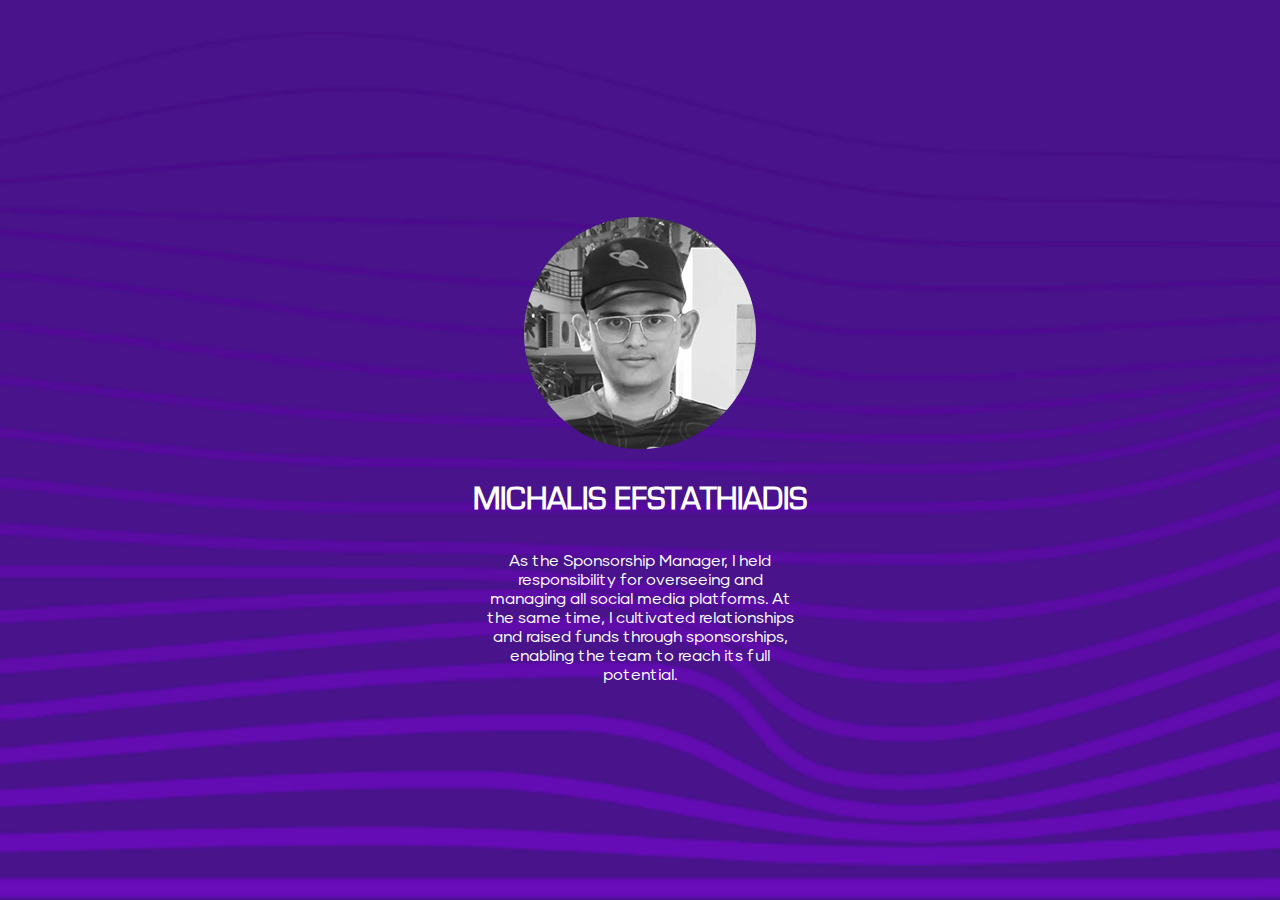
<file: pi.html>
<!DOCTYPE html>
<html lang="en">
<head>
    <meta charset="UTF-8">
    <meta name="viewport" content="width=device-width, initial-scale=1.0">
    <title>Pi</title>
    <link rel="stylesheet" href="pi.css">
    <link rel="stylesheet" href="master.css">
</head>
<body>
    <div class="absolute">  
        <button id="0" onClick="loadMember(0)"></button>
        <button id="1" onClick="loadMember(1)"></button>
        <button id="2" onClick="loadMember(2)"></button>
        <button id="3" onClick="loadMember(3)"></button>
        <button id="4" onClick="loadMember(4)"></button>
        <button id="5" onClick="loadMember(5)"></button>
        <button id="6" onClick="loadMember(6)"></button>
    </div>
    <div class="container">
        <div class="member-container">
            <img class="image-container" src="mike.png">
            <h1 class="member-name">MICHALIS EFSTATHIADIS</h1>
            <span class="member-text">As the Sponsorship Manager, I held responsibility for overseeing and managing all social media platforms. At the same time, I cultivated relationships and raised funds through sponsorships, enabling the team to reach its full potential.</span>
        </div>
        <div class="member-container hidden transform-first">
            <img class="image-container" src="kostoubmtz.png">
            <h1 class="member-name">CONSTANTINOS CHARALAMBOUS</h1>
            <span class="member-text">As the Team Leader, my duty was to coordinate, inspire and monitor the team. Communicating and resolving issues between team members was a key factor to our success.</span>
        </div>
        <div class="member-container hidden transform-first">
            <img class="image-container" src="pambos.png">
            <h1 class="member-name">CHARALAMBOS CHARALAMBOUS</h1>
            <span class="member-text">As the Design Engineer, I was tasked with conceptualizing and designing the car using CAD and CFD/FEA software. I had the privilege  to interact with industry experts in universities whose expertise played a vital role in advancing the evolution of the car.</span>
        </div>
        <div class="member-container hidden transform-first">
            <img class="image-container" src="giorkotz.png">
            <h1 class="member-name">GIORGOS CHRISTOFI</h1>
            <span class="member-text">As the Resource Manager, I kept track of all of all the cash inflows and outflows within the team. Ensuring that all the deadlines were met and at the same time keeping a healthy cash balance played a vital role during the preparations of the team for the world finals. Managing and rationalizing each individual expenditure was of equal importance, ensuring the efficient allocation of our resources.</span>
        </div>  
        <div class="member-container hidden transform-first">
            <img class="image-container" src="soumis.png">
            <h1 class="member-name">SOLOMOS SOLOMOU</h1>
            <span class="member-text">As the Manufacturing Engineer, I collaborated with experts in their field to source and manufacture each individual component of the car. Testings and simulations supplied me with sufficient information to improve and perfect our car.</span>
        </div>
        <div class="member-container hidden transform-first">
            <img class="image-container" src="skets.png">
            <h1 class="member-name">ANDREAS SKETSIOS</h1>
            <span class="member-text">As a support, I helped with many different things. Mainly, I helped with the management of our Instagram page and  with taking pictures both for our social media and for our portfolios.</span>
        </div>
        <div class="member-container hidden transform-first">
            <img class="image-container" src="me.png">
            <h1 class="member-name">MICHALIS EVANGELIDES</h1>
            <span class="member-text">As the Graphic Designer, I held the creative reins of the team. Creating the logo, determining the color pallet and creating eye-catching designs for our products and social media pages were my responsibility. Using my skills, I made sure all the designs were cohesive and aligned with the team's image.</span>
        </div>
    </div>  

    <script src = "./pi.js"></script>
    
</body>
</html>
</file>
<file: pi.css>
* {
  margin: 0;
}

body {
  background-color: rgb(72, 19, 139);
  background-image: url("./sponsorsbackground.webp");
  background-repeat: no-repeat;
  background-size: cover;
  background-position: bottom;
}

.container {
  display: flex;
  justify-content: center;
  align-items: center;
  width: 100vw;
  height: 100vh;
}

.member-container {
  width: 25%;
  height: 100%;
  display: flex;
  flex-direction: column;
  justify-content: center;
  align-items: center;
  text-align: center;
  gap: 2rem;
  color: white;
}

button {
  color: transparent;
  background-color: transparent;
  border-color: transparent;
  cursor: default;
}

.member-name {
  white-space: nowrap;
}

.transform-first {
  /*-webkit-transition: all 0.5s ease;  
  -moz-transition: all 0.5s ease;   
  -o-transition: all 0.5s ease;    
  -ms-transition: all 0.5s ease;  
  transition: all 0.5s ease;  
  //position: absolute;
  transform: translate(0,-100%);*/
}

.transform-second {
  /*
  -webkit-transition: all 0.5s ease;  
  -moz-transition: all 0.5s ease;   
  -o-transition: all 0.5s ease;    
  -ms-transition: all 0.5s ease;  
  transition: all 0.5s ease;  
  //position: absolute;
  transform: translate(0);*/
}

.absolute {
  position: absolute;
}

.hidden {
  position: absolute;
  bottom: 100%;
}/*# sourceMappingURL=pi.css.map */
</file>
<file: master.css>
@font-face {
  font-family: "eub";
  src: url("./fonts/eurostile-bold.woff") format("woff");
}
@font-face {
  font-family: "eux2";
  src: url("./fonts/Eurostile-ExtendedTwo.woff") format("woff");
}
@font-face {
  font-family: "eubx2";
  src: url("./fonts/Eurostile-BoldExtendedTwo.woff") format("woff");
}
@font-face {
  font-family: "eu";
  src: url("./fonts//eurostile.woff") format("woff");
}
@font-face {
  font-family: "gilmer";
  src: url("./fonts/Gilmer-Regular.woff") format("woff");
}
body {
  color: white;
}

*, *::after, *::before {
  box-sizing: border-box;
}

* {
  margin: 0;
}

html, body {
  height: 100%;
  background-color: rgb(72, 19, 139);
}

p, span {
  font-family: gilmer, Arial, Helvetica, sans-serif;
}

h1 {
  font-family: eu, Arial, Helvetica, sans-serif;
}

.eurostile {
  font-family: eu, Arial, Helvetica, sans-serif !important;
}

.eurostile-bold {
  font-family: eub, "Times New Roman", Times, serif !important;
}

.eurostile-bold-extended {
  font-family: eubx2, "Times New Roman", Times, serif !important;
}

.eurostile-extended {
  font-family: eux2, "Times New Roman", Times, serif !important;
}

.gilmer {
  font-family: gilmer, Arial, Helvetica, sans-serif !important;
}/*# sourceMappingURL=master.css.map */
</file>
